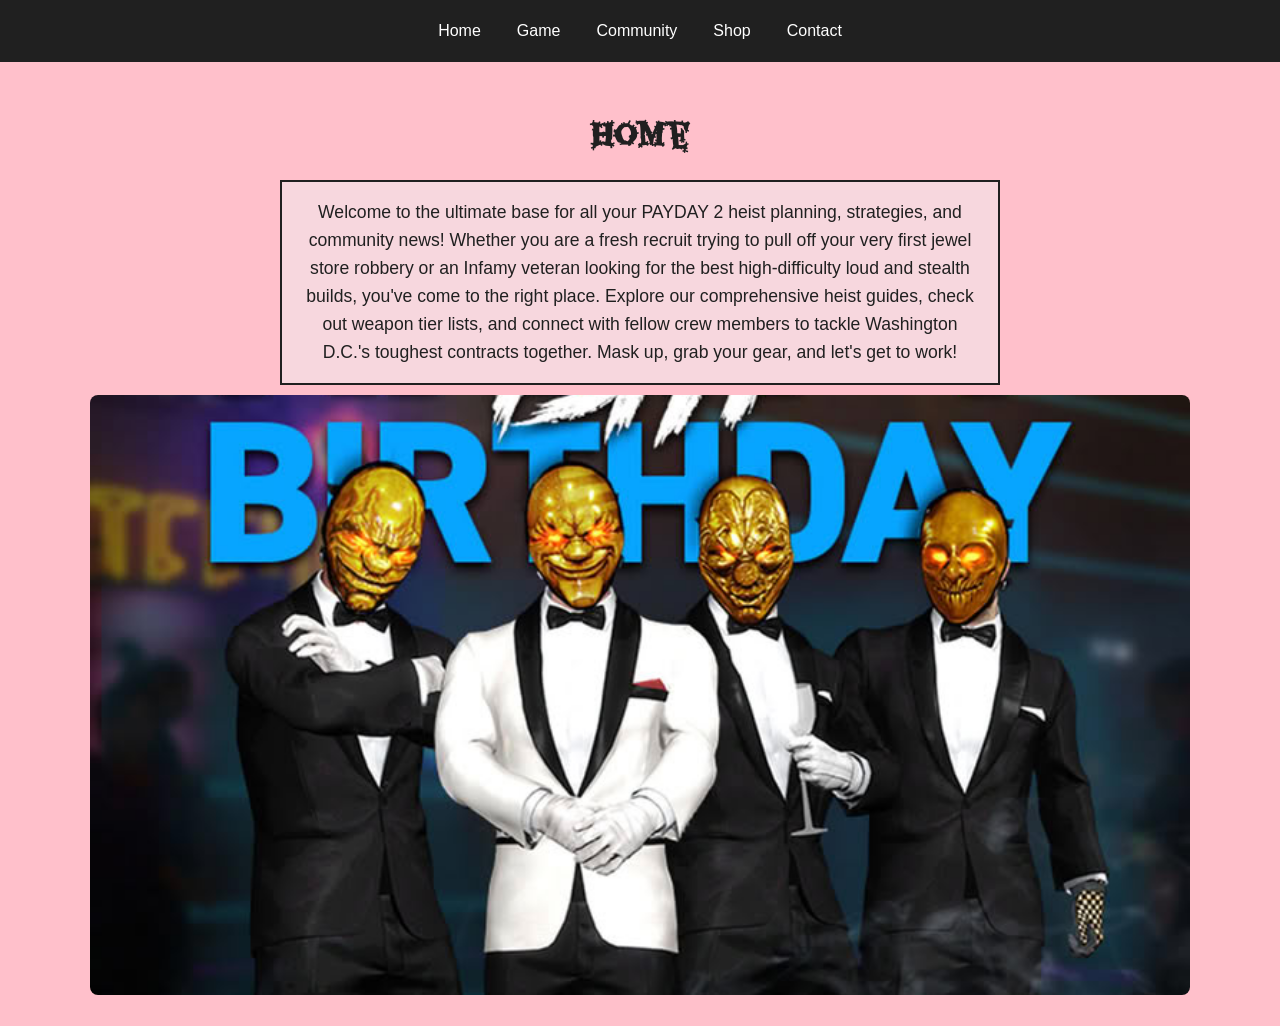
<file: index.html>
<!DOCTYPE html>
<html>

<head>
    <title>Home</title>
    <link rel="stylesheet" href="styles.css">
    <title>Index</title>
    <meta name="viewport" content="width=device-width, initial-scale=1.0">
    <link rel="preconnect" href="https://fonts.googleapis.com">
    <link rel="preconnect" href="https://fonts.gstatic.com" crossorigin>
    <link href="https://fonts.googleapis.com/css2?family=Eater&display=swap" rel="stylesheet">
</head>

<body>

    <div class="topnav">
        <a href="index.html">Home</a>
        <a href="Game.html">Game</a>
        <a href="Community.html">Community</a>
        <a href="Shop.html">Shop</a>
        <a href="Contact.html">Contact</a>
    </div>
    
    <main>
        <h1 class="pagetitle">Home</h1>
        <p id="homeparagraphs">Welcome to the ultimate base for all your PAYDAY 2 heist planning, 
            strategies, and community news! Whether you are a fresh recruit 
            trying to pull off your very first jewel store robbery or an Infamy 
            veteran looking for the best high-difficulty loud and stealth builds, 
            you've come to the right place. Explore our comprehensive heist guides, 
            check out weapon tier lists, and connect with fellow crew members to 
            tackle Washington D.C.'s toughest contracts together. Mask up, grab 
            your gear, and let's get to work!  </p>
        <a class="home-image" href="images/HappyBrithday.jpg">
            <img src="images/HappyBrithday.jpg" alt="PAYDAY 2 anniversary artwork">
        </a>


    </main>

</body>

</html>
</file>
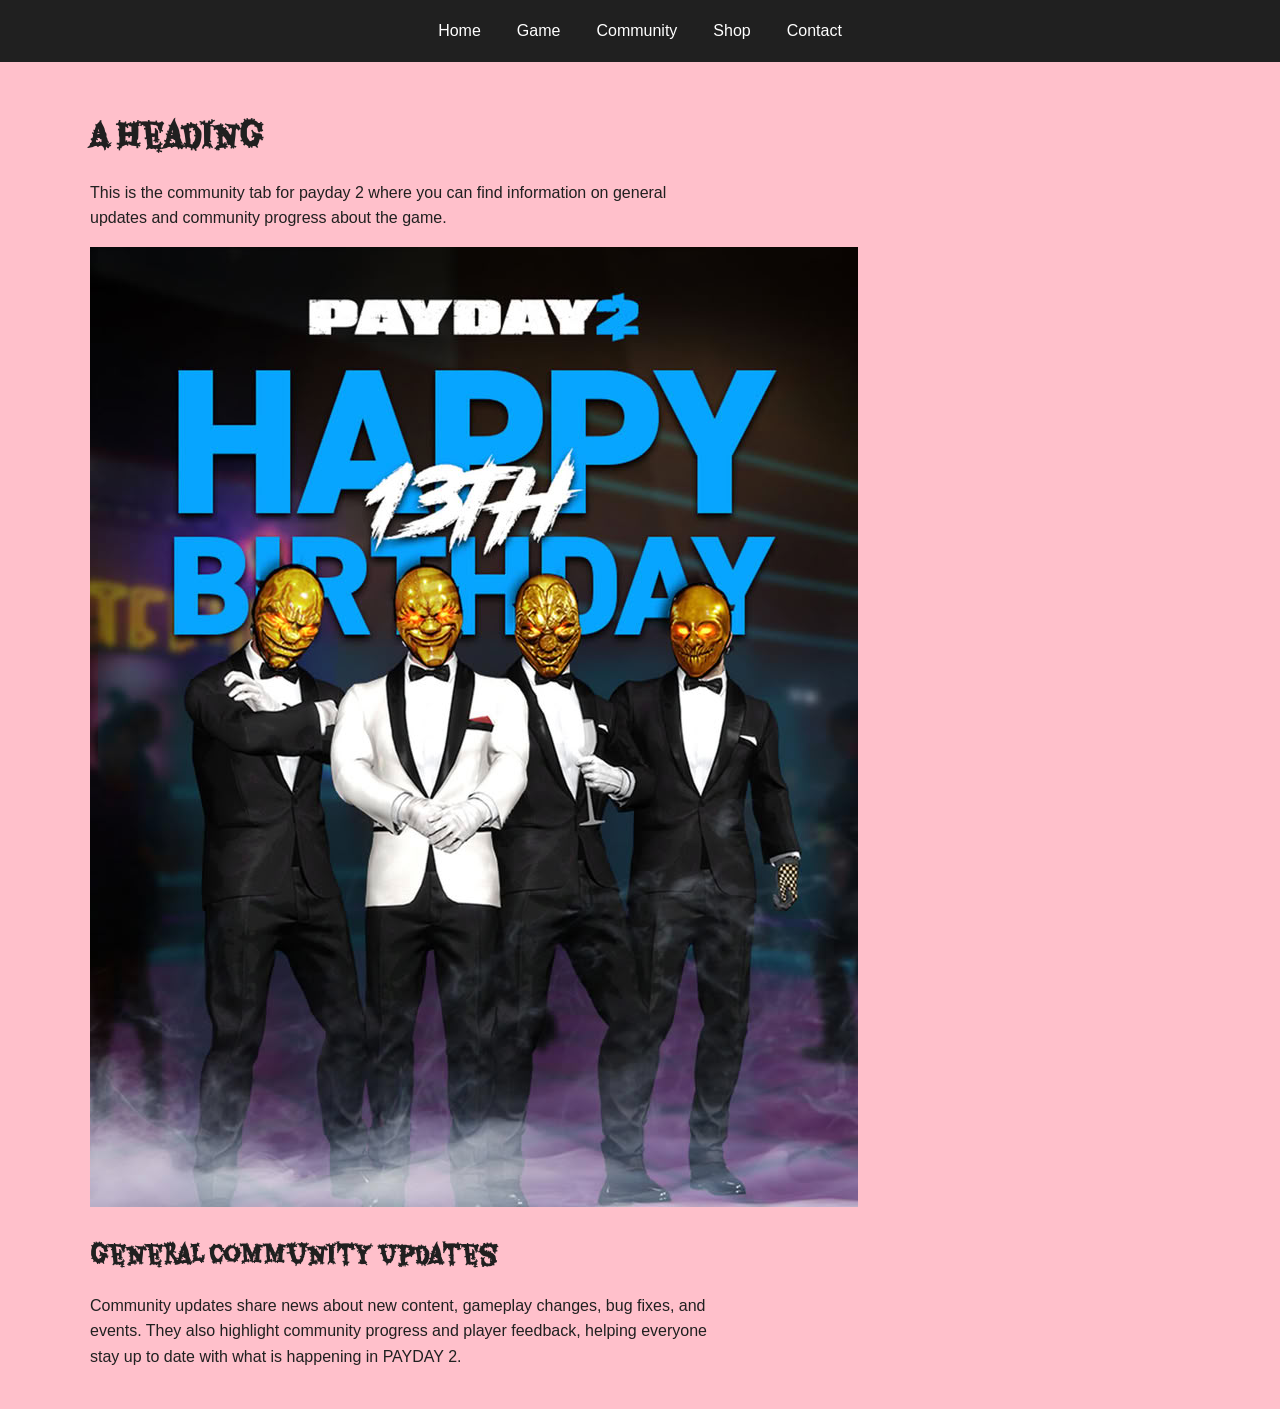
<file: Community.html>
<!DOCTYPE html>
<html>

<head>
    <title>Community</title>
    <link rel="stylesheet" href="styles.css">
    <meta name="viewport" content="width=device-width, initial-scale=1.0">
    <link rel="preconnect" href="https://fonts.googleapis.com">
    <link rel="preconnect" href="https://fonts.gstatic.com" crossorigin>
    <link href="https://fonts.googleapis.com/css2?family=Eater&display=swap" rel="stylesheet">
</head>

<body>
    
    <div class="topnav">
        <a href="index.html">Home</a>
        <a href="Game.html">Game</a>
        <a href="Community.html">Community</a>
        <a href="Shop.html">Shop</a>
        <a href="Contact.html">Contact</a>
    </div>

    <main>
        <h1>A heading</h1>
        <p>This is the community tab for payday 2 where you can find information on general updates and community progress about the game.</p>

        <img src="images/HappyBrithday.jpg" alt="PAYDAY 2 anniversary artwork">
  
        <h2>General Community Updates</h2>
<p>Community updates share news about new content, gameplay changes, bug fixes, and events. They also highlight community progress and player feedback, helping everyone stay up to date with what is happening in PAYDAY 2.</p>
    </main>
</body>

</html>
</file>
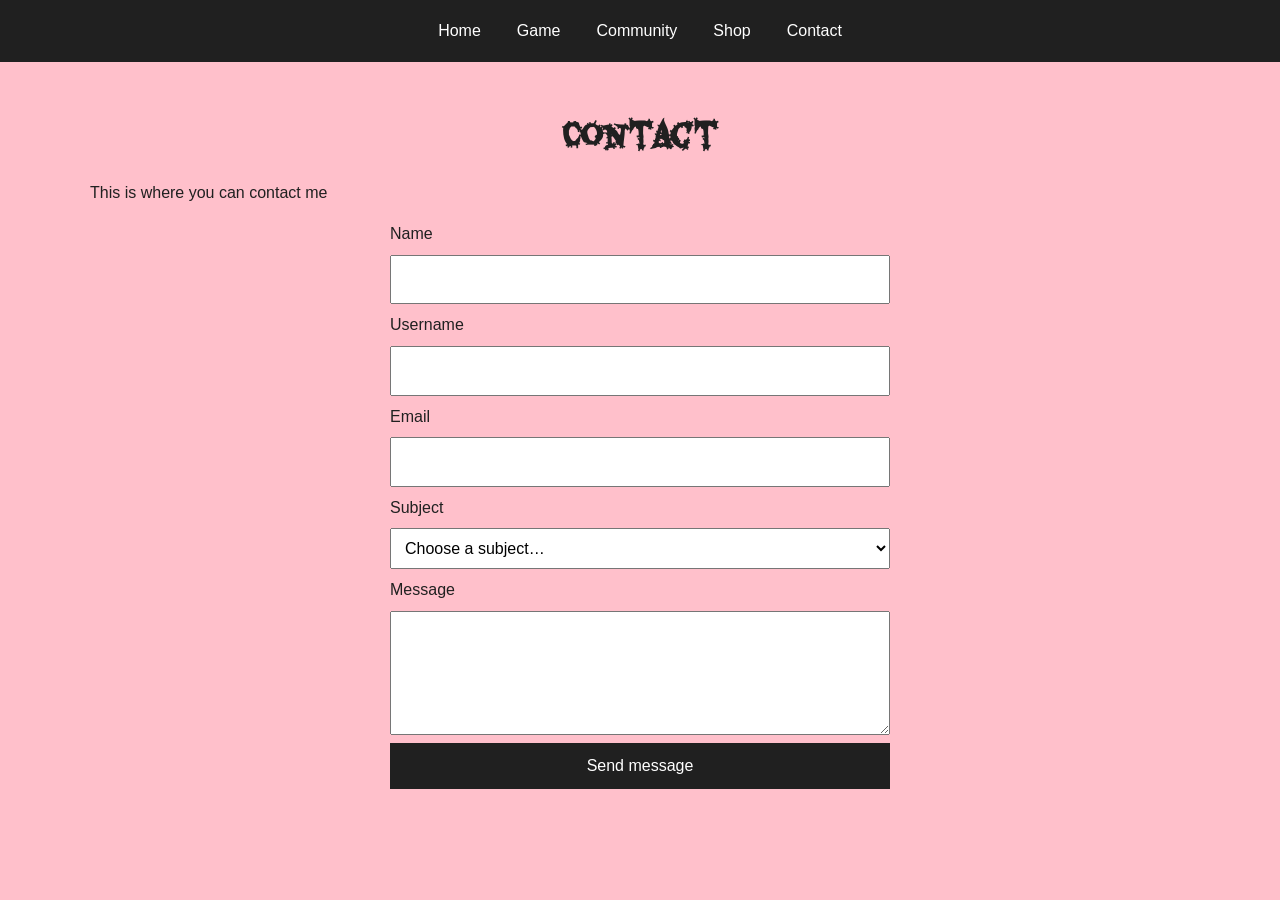
<file: Contact.html>
<!DOCTYPE html>
<html>

<head>
    <title>Index</title>
    <link rel="stylesheet" href="styles.css">
    <title>Index</title>
    <meta name="viewport" content="width=device-width, initial-scale=1.0">
    <link rel="preconnect" href="https://fonts.googleapis.com">
    <link rel="preconnect" href="https://fonts.gstatic.com" crossorigin>
    <link href="https://fonts.googleapis.com/css2?family=Eater&display=swap" rel="stylesheet">
</head>

<body>

    <div class="topnav">
        <a href="index.html">Home</a>
        <a href="Game.html">Game</a>
        <a href="Community.html">Community</a>
        <a href="Shop.html">Shop</a>
        <a href="Contact.html">Contact</a>
    </div>

    <main>
        <h1 class="pagetitle">Contact</h1>
        <p>This is where you can contact me</p>

        <form>
            <label for="name">Name</label>
            <input id="name" name="name" type="text" required>

            <label for="username">Username</label>
            <input id="username" name="username" type="text">

            <label for="email">Email</label>
            <input id="email" name="email" type="email" required>

            <label for="subject">Subject</label>
            <select id="subject" name="subject" required>
                <option value="">Choose a subject…</option>
                <option value="Gameplay">Ask About Gameplay</option>
                <option value="Report">Report A Player</option>
                <option value="Bug">Report A Bug</option>
                <option value="FanMessage">Fan Message</option>
            </select>

            <label for="message">Message</label>
            <textarea id="message" name="message"
                        rows="4" required></textarea>

            <button type="submit">Send message</button>
        </form>
    </main>

</body>

</html>
</file>
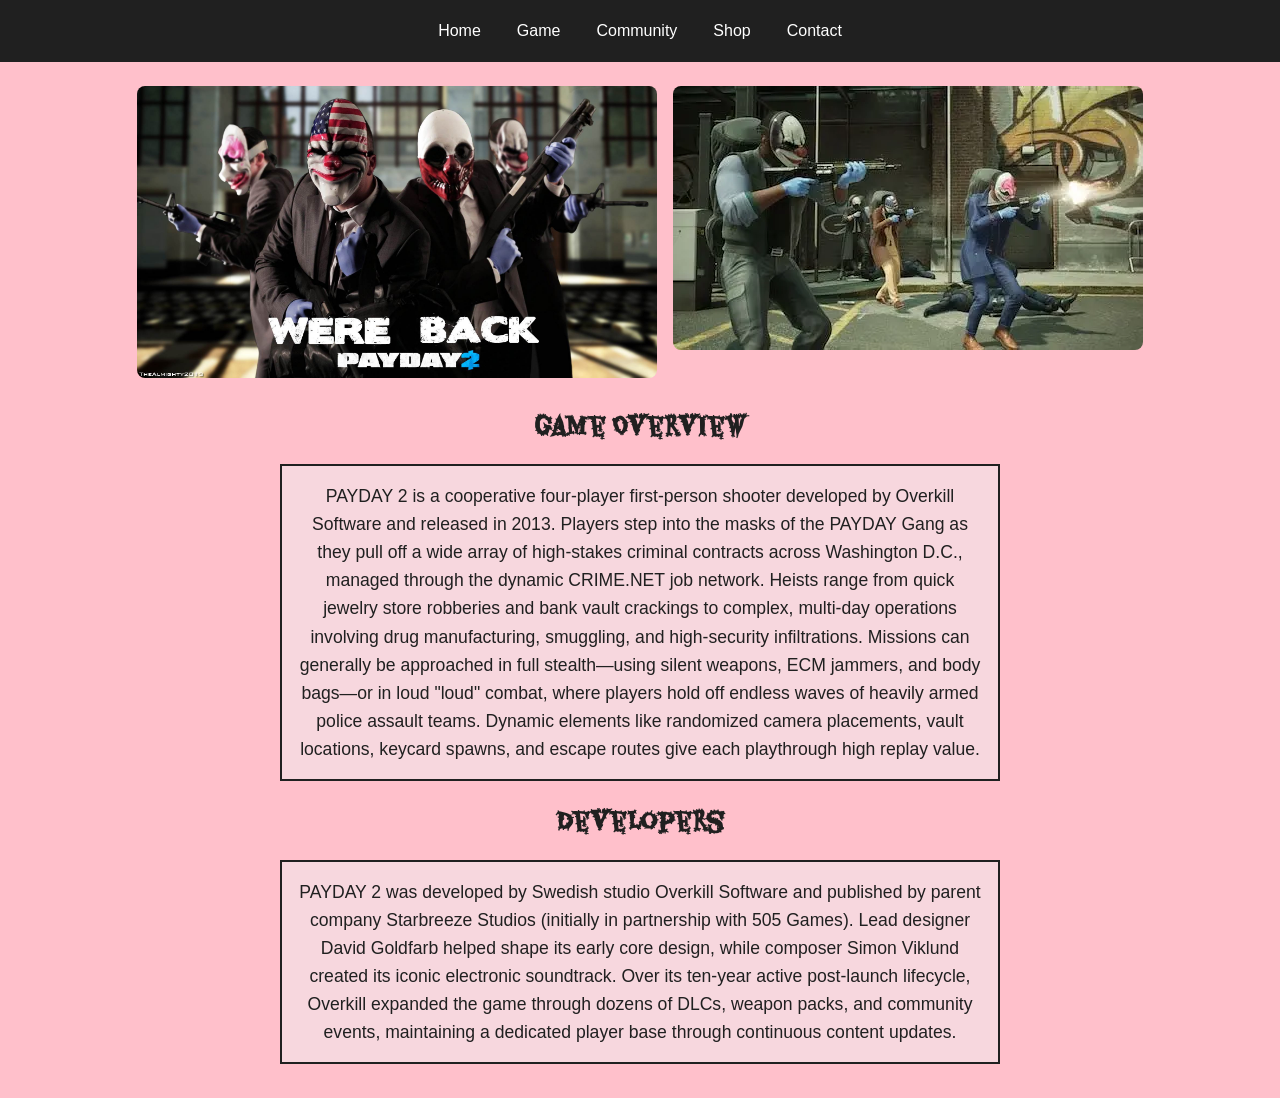
<file: Game.html>
<!DOCTYPE html>
<html>

<head>
    <title>Game</title>
    <link rel="stylesheet" href="styles.css">
    <meta name="viewport" content="width=device-width, initial-scale=1.0">
    <link rel="preconnect" href="https://fonts.googleapis.com">
    <link rel="preconnect" href="https://fonts.gstatic.com" crossorigin>
    <link href="https://fonts.googleapis.com/css2?family=Eater&display=swap" rel="stylesheet">
</head>

<body>
    <div class="topnav">
        <a href="index.html">Home</a>
        <a href="Game.html">Game</a>
        <a href="Community.html">Community</a>
        <a href="Shop.html">Shop</a>
        <a href="Contact.html">Contact</a>
    </div>
    <main>

        
        <div class="gameimages"> 
            <a href="images/WereBack.jpg"><img src="images/WereBack.jpg" alt="PAYDAY 2 We Are Back artwork"></a>
            <a href="images/Gameplay1.webp"><img src="images/Gameplay1.webp" alt="PAYDAY 2 gameplay screenshot"></a>
        </div>

        <div class="text">
            <h2>Game Overview</h2>
            <p id="homeparagraphs">PAYDAY 2 is a cooperative four-player first-person shooter developed by 
                Overkill Software and released in 2013. Players step into the masks of the 
                PAYDAY Gang as they pull off a wide array of high-stakes criminal contracts 
                across Washington D.C., managed through the dynamic CRIME.NET job network.   
                Heists range from quick jewelry store robberies and bank vault crackings to complex, 
                multi-day operations involving drug manufacturing, smuggling, and high-security 
                infiltrations. Missions can generally be approached in full stealth—using silent weapons, 
                ECM jammers, and body bags—or in loud "loud" combat, where players hold off endless waves of 
                heavily armed police assault teams. Dynamic elements like randomized camera placements, vault 
                locations, keycard spawns, and escape routes give each playthrough high replay value.</p>


                <h2>Developers</h2>
                <p id="homeparagraphs">PAYDAY 2 was developed by Swedish studio Overkill Software and published by parent 
                company Starbreeze Studios (initially in partnership with 505 Games). Lead designer 
                David Goldfarb helped shape its early core design, while composer Simon Viklund 
                created its iconic electronic soundtrack. Over its ten-year active post-launch 
                lifecycle, Overkill expanded the game through dozens of DLCs, weapon packs, and 
                community events, maintaining a dedicated player base through continuous content updates.</p>
        </div>
    </main>
</body>

</html>
</file>
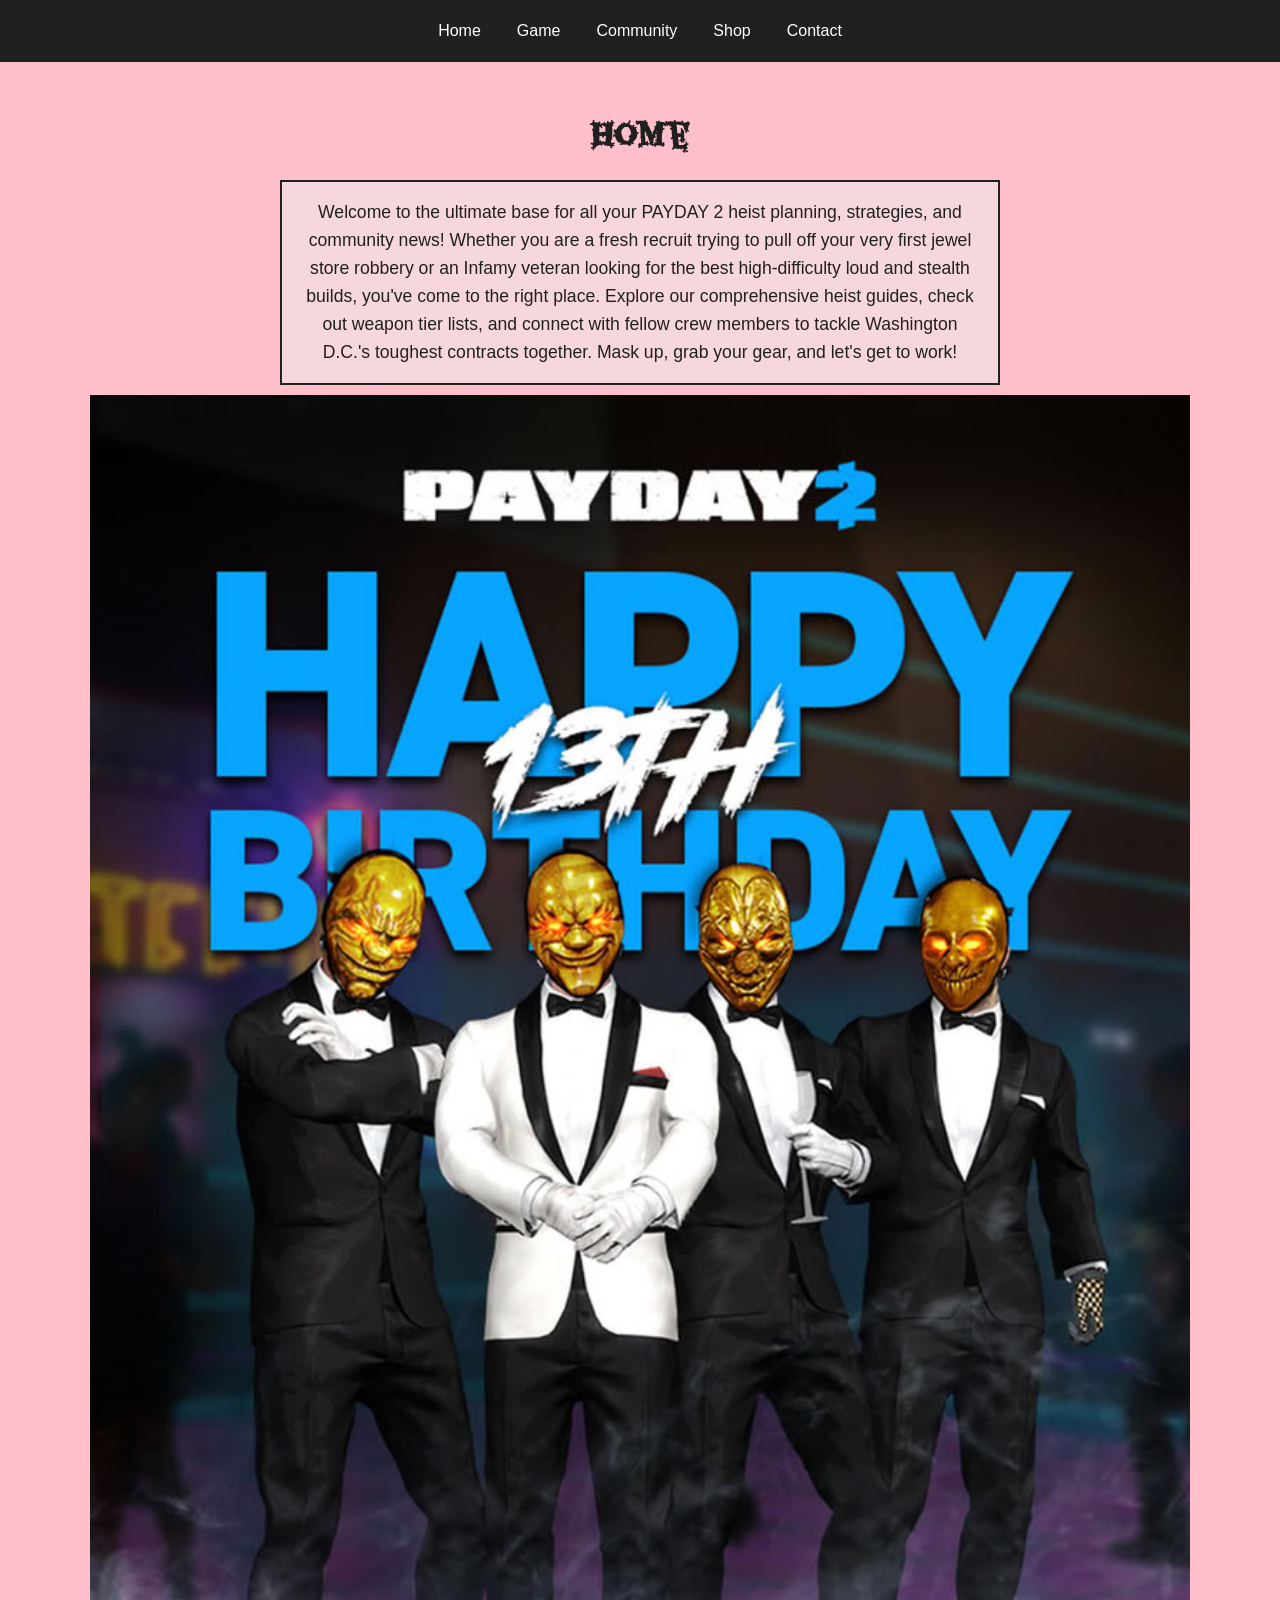
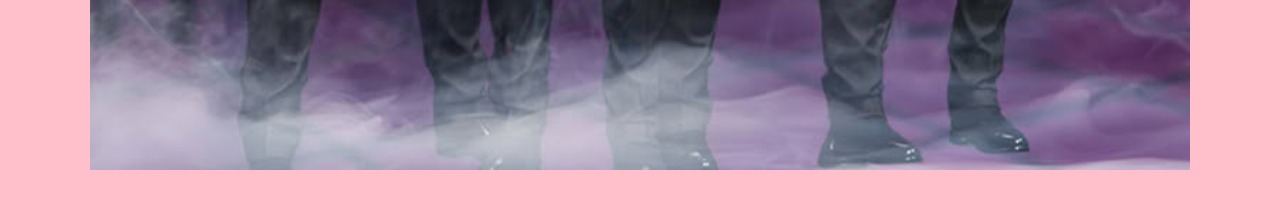
<file: Home.html>
<!DOCTYPE html>
<html>

<head>
    <title>Home</title>
    <link rel="stylesheet" href="styles.css">
    <title>Index</title>
    <link rel="preconnect" href="https://fonts.googleapis.com">
    <link rel="preconnect" href="https://fonts.gstatic.com" crossorigin>
    <link href="https://fonts.googleapis.com/css2?family=Eater&display=swap" rel="stylesheet">
</head>

<body>

    <div class="topnav">
        <a href="Home.html">Home</a>
        <a href="Game.html">Game</a>
        <a href="Community.html">Community</a>
        <a href="Shop.html">Shop</a>
        <a href="Contact.html">Contact</a>
    </div>
    
    <main>
        <h1 class="pagetitle">Home</h1>
        <p id="homeparagraphs">Welcome to the ultimate base for all your PAYDAY 2 heist planning, 
            strategies, and community news! Whether you are a fresh recruit 
            trying to pull off your very first jewel store robbery or an Infamy 
            veteran looking for the best high-difficulty loud and stealth builds, 
            you've come to the right place. Explore our comprehensive heist guides, 
            check out weapon tier lists, and connect with fellow crew members to 
            tackle Washington D.C.'s toughest contracts together. Mask up, grab 
            your gear, and let's get to work!</p>
        <img src="images/HappyBrithday.jpg" width="1600px" height="1000">


    </main>

</body>

</html>
</file>
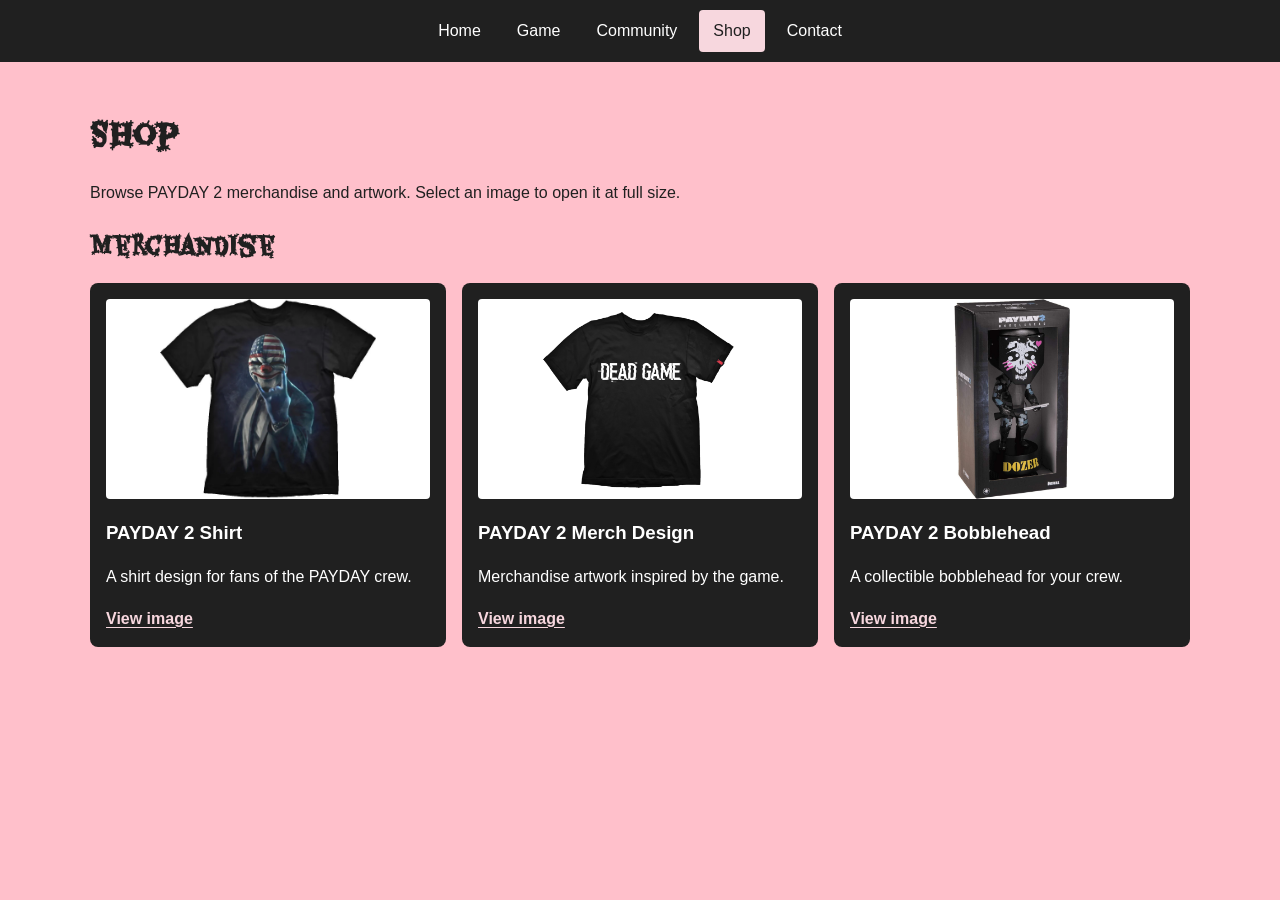
<file: Shop.html>
<!DOCTYPE html>
<html>

<head>
    <title>Shop</title>
    <link rel="stylesheet" href="styles.css">
    <meta name="viewport" content="width=device-width, initial-scale=1.0">
    <link rel="preconnect" href="https://fonts.googleapis.com">
    <link rel="preconnect" href="https://fonts.gstatic.com" crossorigin>
    <link href="https://fonts.googleapis.com/css2?family=Eater&display=swap" rel="stylesheet">
</head>

<body id="shopbody">
    
    <div class="topnav">
        <a href="index.html">Home</a>
        <a href="Game.html">Game</a>
        <a href="Community.html">Community</a>
        <a href="Shop.html" aria-current="page">Shop</a>
        <a href="Contact.html">Contact</a>
    </div>


    <main>
        <div id="merch">
            <h1>Shop</h1>

            <p>Browse PAYDAY 2 merchandise and artwork. Select an image to open it at full size.</p>
            
            <h2>Merchandise</h2>
            <ul id="merchlist">
                <li class="product">
                    <a class="product-image" href="images/shirtrock.webp">
                        <img src="images/shirtrock.webp" alt="PAYDAY 2 shirt design">
                    </a>
                    <h3>PAYDAY 2 Shirt</h3>
                    <p>A shirt design for fans of the PAYDAY crew.</p>
                    <a class="image-link" href="images/shirtrock.webp">View image</a>
                </li>
                <li class="product">
                    <a class="product-image" href="images/DeadGameMerch.png">
                        <img src="images/DeadGameMerch.png" alt="PAYDAY 2 merchandise design">
                    </a>
                    <h3>PAYDAY 2 Merch Design</h3>
                    <p>Merchandise artwork inspired by the game.</p>
                    <a class="image-link" href="images/DeadGameMerch.png">View image</a>
                </li>
                <li class="product">
                    <a class="product-image" href="images/bobblehead.jpg">
                        <img src="images/bobblehead.jpg" alt="PAYDAY 2 bobblehead">
                    </a>
                    <h3>PAYDAY 2 Bobblehead</h3>
                    <p>A collectible bobblehead for your crew.</p>
                    <a class="image-link" href="images/bobblehead.jpg">View image</a>
                </li>
            </ul>
        </div>
    </main>
</body>

</html>
</file>
<file: styles.css>
/* latin-ext */
@font-face {
  font-family: 'Eater';
  font-style: normal;
  font-weight: 400;
  font-display: swap;
  src: url(https://fonts.gstatic.com/s/eater/v27/mtG04_FCK7bOvqu_sXBAsQ.woff2) format('woff2');
  unicode-range: U+0100-02BA, U+02BD-02C5, U+02C7-02CC, U+02CE-02D7, U+02DD-02FF, U+0304, U+0308, U+0329, U+1D00-1DBF, U+1E00-1E9F, U+1EF2-1EFF, U+2020, U+20A0-20AB, U+20AD-20C4, U+2113, U+2C60-2C7F, U+A720-A7FF;
}
/* latin */
@font-face {
  font-family: 'Eater';
  font-style: normal;
  font-weight: 400;
  font-display: swap;
  src: url(https://fonts.gstatic.com/s/eater/v27/mtG04_FCK7bOvquxsXA.woff2) format('woff2');
  unicode-range: U+0000-00FF, U+0131, U+0152-0153, U+02BB-02BC, U+02C6, U+02DA, U+02DC, U+0304, U+0308, 
  U+0329, U+2000-206F, U+20AC, U+2122, U+2191, U+2193, U+2212, U+2215, U+FEFF, U+FFFD;
}

body {
    margin: 0;
    font-family: Arial, sans-serif;
    line-height: 1.6;
    background-color: pink;
    color: #202020;
}

h1, h2 {
    font-family: 'Eater', Georgia, serif;
}

.topnav {
    background-color: #202020;
    display: flex;
    flex-wrap: wrap;
    gap: 8px;
    align-items: center;
    justify-content: center;
    padding: 10px;
}

.topnav a {
    color: white;
    padding: 8px 14px;
    text-decoration: none;
    border-radius: 4px;
    transition: background-color 160ms ease, color 160ms ease, transform 160ms ease;
}

.topnav a:hover, .topnav a:focus {
    background-color: #f7d7de;
    color: #202020;
    transform: translateY(-2px);
}

.topnav a[aria-current="page"] {
    background-color: #f7d7de;
    color: #202020;
}

main {
    max-width: 1100px;
    margin: 0 auto;
    padding: 24px 16px;
}

img {
    max-width: 100%;
    height: auto;
}

p {
    max-width: 70ch;
}

.lists {
    border: 3px solid #202020;
    padding: 2em;
    margin: 2em 0;
}

label, input, textarea, select {
    display: block;
}

.gameimages {
    display: flex;
    flex-wrap: wrap;
    gap: 16px;
    justify-content: center;
}

.gameimages img {
    width: 100%;
    max-width: 520px;
}

.gameimages a,
.product-image,
.community-image,
.home-image {
    display: block;
}

.gameimages img,
.community-image img,
.home-image img {
    border-radius: 8px;
    transition: transform 180ms ease, box-shadow 180ms ease;
}

.gameimages a:hover img,
.gameimages a:focus img,
.community-image:hover img,
.community-image:focus img,
.home-image:hover img,
.home-image:focus img {
    transform: scale(1.02);
    box-shadow: 0 8px 20px rgb(0 0 0 / 25%);
}

.home-image img {
    width: 100%;
    max-height: 600px;
    object-fit: cover;
}

#homeparagraphs {
    font-size: 1.1rem;
    border: 2px solid #202020;
    background-color: #f7d7de;
    padding: 16px;
    margin: 10px auto;
    text-align: center;
}

.pagetitle {
    text-align: center;
}

#merch {
    width: 100%;
}

#merchlist {
    display: grid;
    grid-template-columns: repeat(3, minmax(0, 1fr));
    gap: 16px;
    list-style: none;
    padding: 0;
}

.product {
    background-color: #202020;
    color: white;
    padding: 16px;
    border-radius: 8px;
    transition: transform 180ms ease, box-shadow 180ms ease;
}

.product:hover,
.product:focus-within {
    transform: translateY(-4px);
    box-shadow: 0 8px 20px rgb(0 0 0 / 25%);
}

.product img {
    display: block;
    width: 100%;
    height: 200px;
    object-fit: contain;
    background-color: white;
    border-radius: 4px;
    transition: transform 180ms ease;
}

.product-image:hover img,
.product-image:focus img {
    transform: scale(1.03);
}

.product h3 {
    margin-bottom: 4px;
}

.image-link {
    display: inline-block;
    color: #f7d7de;
    font-weight: bold;
    text-underline-offset: 3px;
}

.image-link:hover,
.image-link:focus {
    color: white;
}

.text {
    text-align: center;
}

form {
    display: flex;
    flex-direction: column;
    gap: 8px;
    max-width: 500px;
    margin: 0 auto;
}

input, textarea, select, button {
    box-sizing: border-box;
    width: 100%;
    padding: 10px;
    font: inherit;
}

button {
    background-color: #202020;
    color: white;
    border: 0;
    cursor: pointer;
}

@media (max-width: 700px) {
    #merchlist {
        grid-template-columns: repeat(2, minmax(0, 1fr));
    }
}

@media (max-width: 480px) {
    #merchlist {
        grid-template-columns: 1fr;
    }

    .topnav {
        gap: 2px;
    }

    .topnav a {
        padding: 8px;
    }
}
</file>
